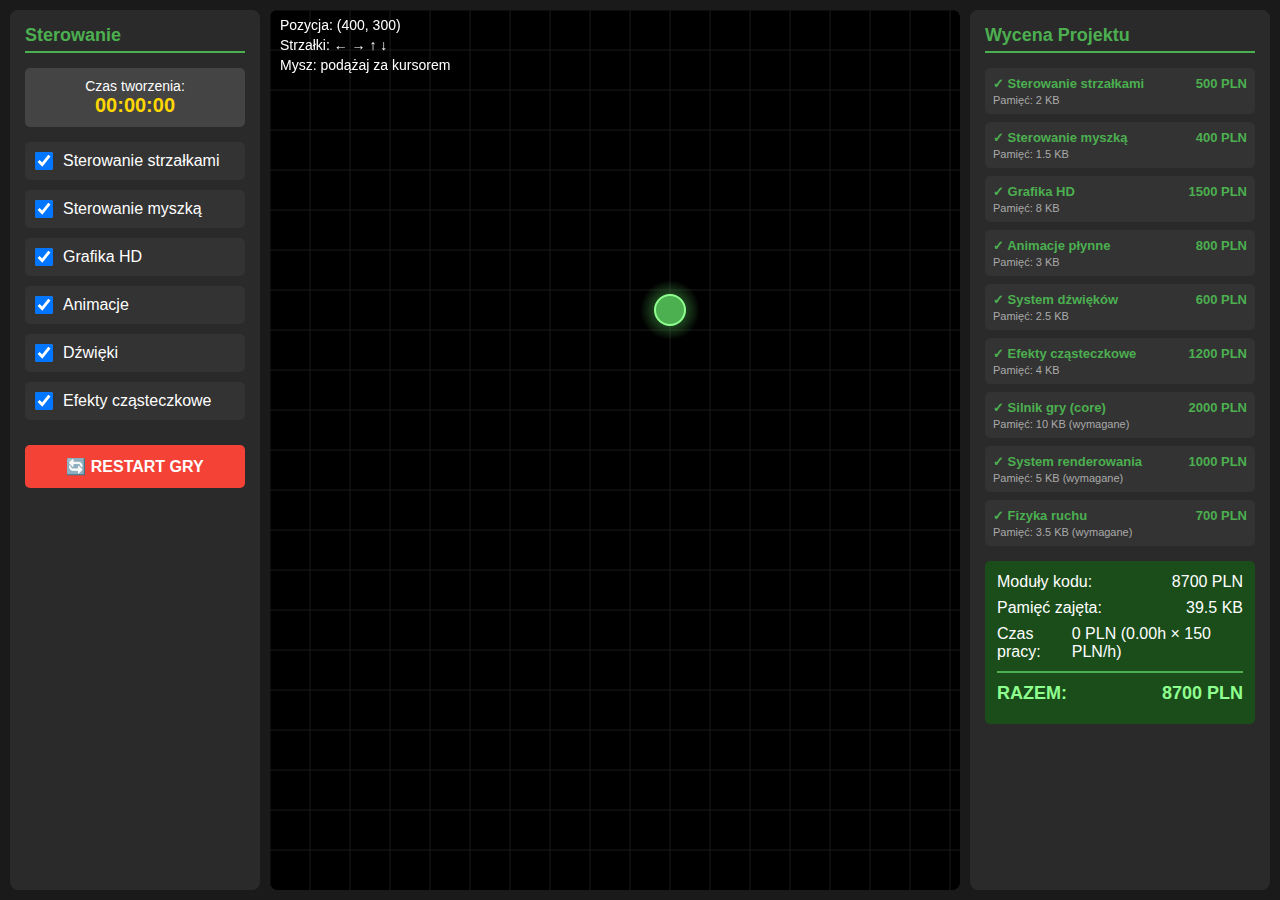
<file: game.html>
<!DOCTYPE html>
<html lang="pl">
<head>
    <meta charset="UTF-8">
    <meta name="viewport" content="width=device-width, initial-scale=1.0">
    <title>Gra z Wycenami</title>
    <style>
        * {
            margin: 0;
            padding: 0;
            box-sizing: border-box;
        }

        body {
            font-family: Arial, sans-serif;
            background: #1a1a1a;
            color: #fff;
            overflow: hidden;
        }

        .container {
            display: grid;
            grid-template-columns: 250px 1fr 300px;
            height: 100vh;
            gap: 10px;
            padding: 10px;
        }

        .panel {
            background: #2a2a2a;
            border-radius: 8px;
            padding: 15px;
            overflow-y: auto;
        }

        .panel h2 {
            font-size: 18px;
            margin-bottom: 15px;
            color: #4CAF50;
            border-bottom: 2px solid #4CAF50;
            padding-bottom: 5px;
        }

        .control-item {
            background: #333;
            padding: 10px;
            margin-bottom: 10px;
            border-radius: 5px;
            display: flex;
            justify-content: space-between;
            align-items: center;
        }

        .control-item label {
            display: flex;
            align-items: center;
            cursor: pointer;
            flex: 1;
        }

        .control-item input[type="checkbox"] {
            margin-right: 10px;
            cursor: pointer;
            width: 18px;
            height: 18px;
        }

        .game-container {
            background: #000;
            border-radius: 8px;
            position: relative;
            overflow: hidden;
        }

        #gameCanvas {
            width: 100%;
            height: 100%;
            display: block;
        }

        .pricing-item {
            background: #333;
            padding: 8px;
            margin-bottom: 8px;
            border-radius: 5px;
            font-size: 13px;
        }

        .pricing-item-header {
            display: flex;
            justify-content: space-between;
            font-weight: bold;
            color: #4CAF50;
        }

        .pricing-item-detail {
            font-size: 11px;
            color: #aaa;
            margin-top: 3px;
        }

        .summary {
            background: #1a4d1a;
            padding: 12px;
            border-radius: 5px;
            margin-top: 15px;
        }

        .summary-row {
            display: flex;
            justify-content: space-between;
            margin-bottom: 8px;
        }

        .summary-total {
            font-size: 18px;
            font-weight: bold;
            color: #8FFF8F;
            border-top: 2px solid #4CAF50;
            padding-top: 10px;
            margin-top: 10px;
        }

        .reset-btn {
            background: #f44336;
            color: white;
            border: none;
            padding: 12px 20px;
            border-radius: 5px;
            cursor: pointer;
            width: 100%;
            font-size: 16px;
            font-weight: bold;
            margin-top: 15px;
            transition: background 0.3s;
        }

        .reset-btn:hover {
            background: #d32f2f;
        }

        .status-active {
            color: #4CAF50;
            font-weight: bold;
        }

        .status-inactive {
            color: #f44336;
            text-decoration: line-through;
        }

        .timer {
            background: #444;
            padding: 10px;
            border-radius: 5px;
            text-align: center;
            margin-bottom: 15px;
            font-size: 14px;
        }

        .timer-value {
            font-size: 20px;
            font-weight: bold;
            color: #FFD700;
        }
    </style>
</head>
<body>
    <div class="container">
        <!-- Left Panel - Controls -->
        <div class="panel">
            <h2>Sterowanie</h2>
            
            <div class="timer">
                <div>Czas tworzenia:</div>
                <div class="timer-value" id="timer">00:00:00</div>
            </div>

            <div class="control-item">
                <label>
                    <input type="checkbox" id="keyboardControl" checked>
                    <span>Sterowanie strzałkami</span>
                </label>
            </div>

            <div class="control-item">
                <label>
                    <input type="checkbox" id="mouseControl" checked>
                    <span>Sterowanie myszką</span>
                </label>
            </div>

            <div class="control-item">
                <label>
                    <input type="checkbox" id="graphics" checked>
                    <span>Grafika HD</span>
                </label>
            </div>

            <div class="control-item">
                <label>
                    <input type="checkbox" id="animations" checked>
                    <span>Animacje</span>
                </label>
            </div>

            <div class="control-item">
                <label>
                    <input type="checkbox" id="sounds" checked>
                    <span>Dźwięki</span>
                </label>
            </div>

            <div class="control-item">
                <label>
                    <input type="checkbox" id="particles" checked>
                    <span>Efekty cząsteczkowe</span>
                </label>
            </div>

            <button class="reset-btn" id="resetBtn">🔄 RESTART GRY</button>
        </div>

        <!-- Middle - Game -->
        <div class="game-container">
            <canvas id="gameCanvas"></canvas>
        </div>

        <!-- Right Panel - Pricing -->
        <div class="panel">
            <h2>Wycena Projektu</h2>

            <div id="pricingList"></div>

            <div class="summary">
                <div class="summary-row">
                    <span>Moduły kodu:</span>
                    <span id="moduleCost">0 PLN</span>
                </div>
                <div class="summary-row">
                    <span>Pamięć zajęta:</span>
                    <span id="memorySize">0 KB</span>
                </div>
                <div class="summary-row">
                    <span>Czas pracy:</span>
                    <span id="workTime">0 PLN</span>
                </div>
                <div class="summary-row summary-total">
                    <span>RAZEM:</span>
                    <span id="totalCost">0 PLN</span>
                </div>
            </div>
        </div>
    </div>

    <script src="game.js"></script>
</body>
</html>
</file>
